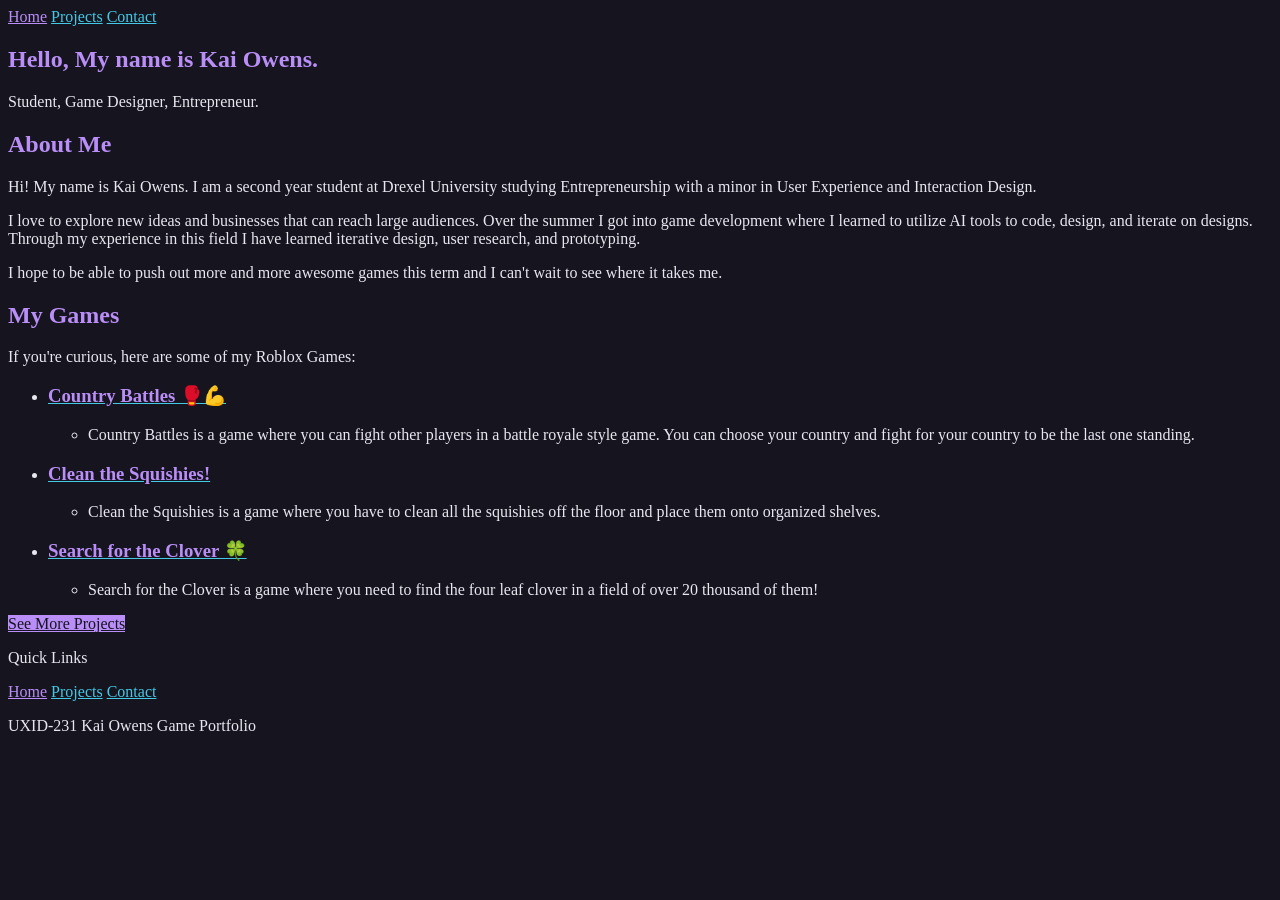
<file: index.html>
<!DOCTYPE html>
<html lang="en">
<head>
    <meta charset="UTF-8">
    <meta name="viewport" content="width=device-width, initial-scale=1.0">
    <link rel="stylesheet" href="css/styles.css">
    <title>Kai Owens' Portfolio | Home</title>
</head>
<body>
    <header>
        <nav aria-label="Primary">
            <a href="index.html" class="current">Home</a>
            <a href="projects.html">Projects</a>
            <a href="contact.html">Contact</a>
        </nav>
    </header>
    
    <main>
        <section id="hero">
            <h1>Hello, My name is Kai Owens.</h1>
            <p>Student, Game Designer, Entrepreneur.</p>
        </section>

        <h2>About Me</h2>
        <p>Hi! My name is Kai Owens. I am a second year student at Drexel University studying Entrepreneurship with a minor in User Experience and Interaction Design.</p>
        <p>I love to explore new ideas and businesses that can reach large audiences. Over the summer I got into game development where I learned to utilize AI tools to code, design, and iterate on designs. Through my experience in this field I have learned iterative design, user research, and prototyping.</p>
        <p>I hope to be able to push out more and more awesome games this term and I can't wait to see where it takes me.</p>

        <h2>My Games</h2>
        <p>If you're curious, here are some of my Roblox Games:</p>
        <ul>
            <li>
                <a href="https://www.roblox.com/games/91459287470785" target="_blank" rel="noopener noreferrer">
                    <h3>Country Battles 🥊💪</h3>
                </a>
                <ul>
                    <li>Country Battles is a game where you can fight other players in a battle royale style game. You can choose your country and fight for your country to be the last one standing.</li>
                </ul>
            </li>
            <li>
                <a href="https://www.roblox.com/games/135038773889079" target="_blank" rel="noopener noreferrer">
                    <h3>Clean the Squishies!</h3>
                </a>
                <ul>
                    <li>Clean the Squishies is a game where you have to clean all the squishies off the floor and place them onto organized shelves.</li>
                </ul>
            </li>
            <li>
                <a href="https://www.roblox.com/games/96114352905220" target="_blank" rel="noopener noreferrer">
                    <h3>Search for the Clover 🍀</h3>
                </a>
                <ul>
                    <li>Search for the Clover is a game where you need to find the four leaf clover in a field of over 20 thousand of them!</li>
                </ul>
            </li>
        </ul>

        <p><a href="projects.html" class="button">See More Projects</a></p>

    </main>

    <footer> 
        <p>Quick Links</p>
        <nav aria-label="Footer">
            <a href="index.html" class="current">Home</a>
            <a href="projects.html">Projects</a>
            <a href="contact.html">Contact</a>
        </nav>
        <p>UXID-231 Kai Owens Game Portfolio</p>
    </footer>
</body>
</html>
</file>
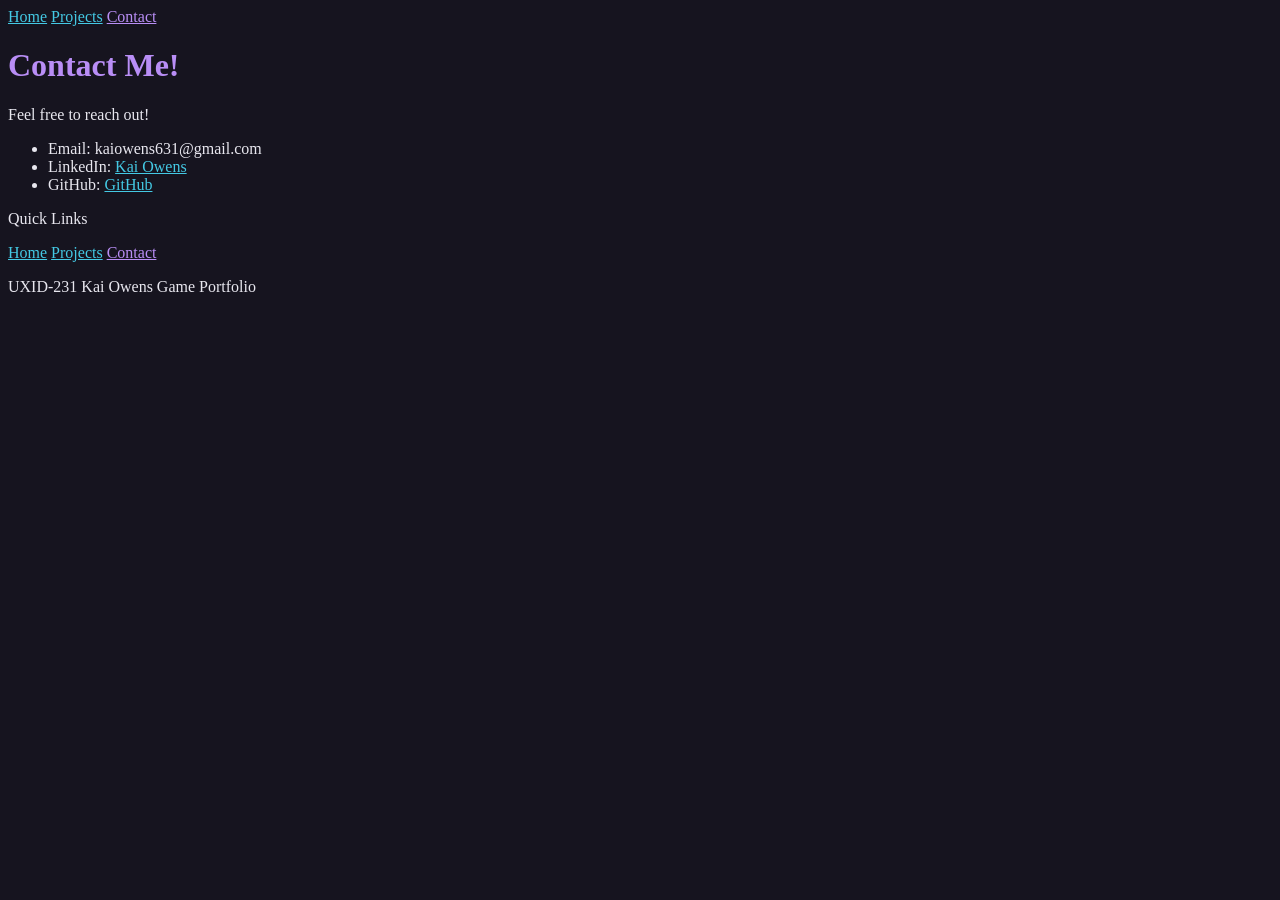
<file: contact.html>
<!DOCTYPE html>
<html lang="en">
<head>
    <meta charset="UTF-8">
    <meta name="viewport" content="width=device-width, initial-scale=1.0">
    <link rel="stylesheet" href="css/styles.css">
    <title>Kai Owens' Portfolio | Contact</title>
</head>
<body>

    <header>
        <nav aria-label="Primary">
            <a href="index.html">Home</a>
            <a href="projects.html">Projects</a>
            <a href="contact.html" class="current">Contact</a>
        </nav>
    </header>

    <main>
        <h1>Contact Me!</h1>    
        <p>Feel free to reach out!</p>
        <ul>
            <li>Email: kaiowens631@gmail.com</li>
            <li>LinkedIn: 
                <a href="https://www.linkedin.com/in/kai-owens/" target="_blank" rel="noopener noreferrer">Kai Owens</a>
            </li>
            <li>GitHub: 
                <a href="https://github.com/kai-owens" target="_blank" rel="noopener noreferrer">GitHub</a>
            </li>
        </ul>
    </main>

    <footer> 
        <p>Quick Links</p>
        <nav aria-label="Footer">
            <a href="index.html">Home</a>
            <a href="projects.html">Projects</a>
            <a href="contact.html" class="current">Contact</a>
        </nav>
        <p>UXID-231 Kai Owens Game Portfolio</p>
    </footer>
</body>
</html>
</file>
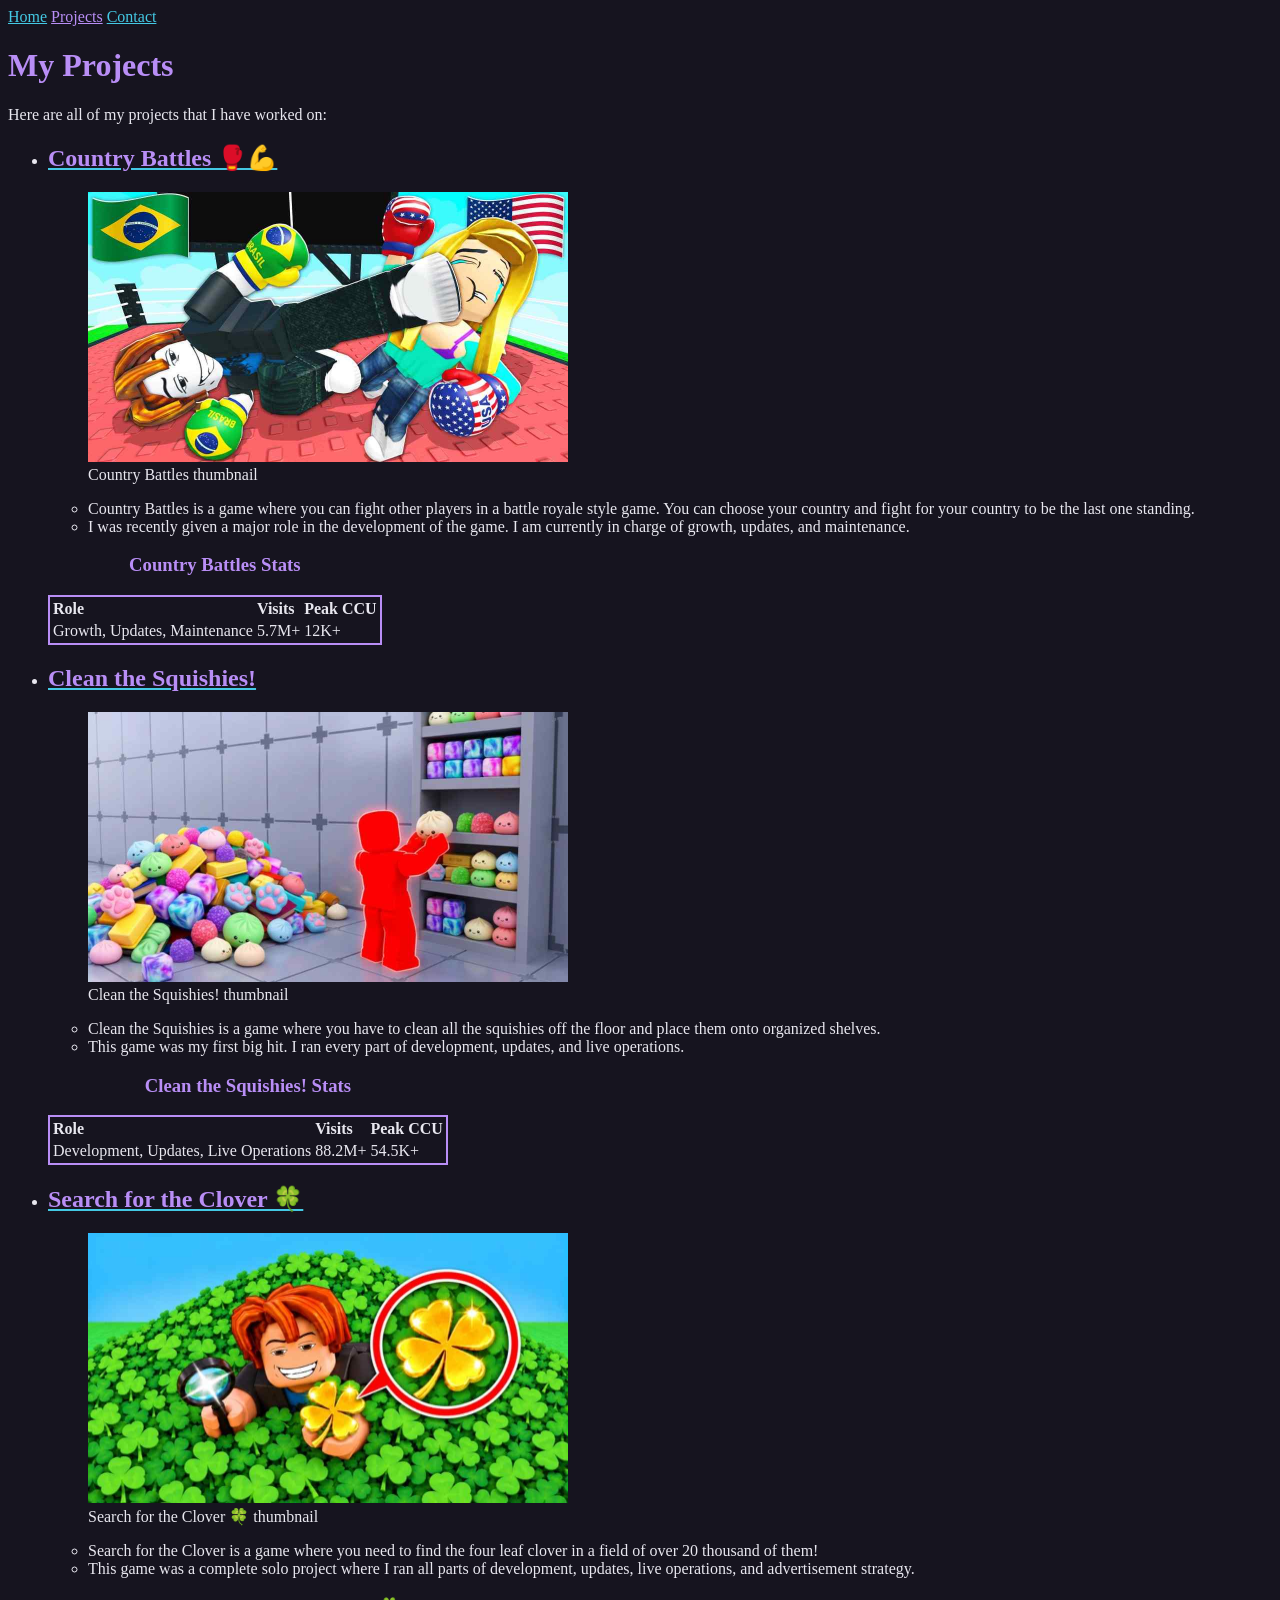
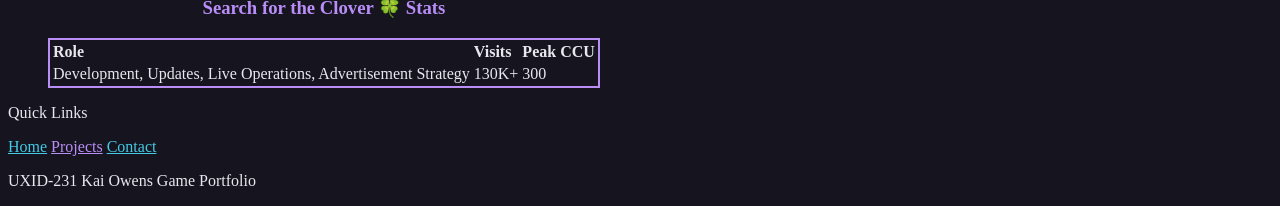
<file: projects.html>
<!DOCTYPE html>
<html lang="en">
<head>
    <meta charset="UTF-8">
    <meta name="viewport" content="width=device-width, initial-scale=1.0">
    <link rel="stylesheet" href="css/styles.css">
    <title>Kai Owens' Portfolio | Projects</title>
</head>
<body>
    <header>
        <nav aria-label="Primary">
            <a href="index.html">Home</a>
            <a href="projects.html" class="current">Projects</a>
            <a href="contact.html">Contact</a>
        </nav>
    </header>

    <main>
        <h1>My Projects</h1>

        <p>Here are all of my projects that I have worked on:</p>
        
        <ul>
            <li class="project-card">
                <a href="https://www.roblox.com/games/91459287470785" target="_blank" rel="noopener noreferrer">
                    <h2>Country Battles 🥊💪</h2>
                </a>

                <figure>
                    <img src="images/country-battles.jpg" alt="Two Roblox characters fighting in a boxing ring, one wearing Brazil gloves kicking a crying opponent in USA gloves, with Brazil and USA flags in the corners" width="480" height="270" />
                    <figcaption>Country Battles thumbnail</figcaption>
                </figure>
                
                <ul>
                    <li>Country Battles is a game where you can fight other players in a battle royale style game. You can choose your country and fight for your country to be the last one standing.</li>
                    <li>I was recently given a major role in the development of the game. I am currently in charge of growth, updates, and maintenance.</li>
                </ul>

                <table class="stats-table">
                    <caption><h3>Country Battles Stats</h3></caption>
                    <thead>
                        <tr>
                            <th scope="col">Role</th>
                            <th scope="col">Visits</th>
                            <th scope="col">Peak CCU</th>
                        </tr>
                    </thead>
                    <tbody>
                        <tr>
                            <td>Growth, Updates, Maintenance</td>
                            <td>5.7M+</td>
                            <td>12K+</td>
                        </tr>
                    </tbody>
                </table>
            </li>

            <li class="project-card">
                <a href="https://www.roblox.com/games/135038773889079" target="_blank" rel="noopener noreferrer">
                    <h2>Clean the Squishies!</h2>
                </a>
                <figure>
                    <img src="images/clean-the-squishies.jpg" alt="A red Roblox character placing a squishy onto a shelf of sorted squishies, next to a messy pile of colorful squishies on the floor" width="480" height="270" />
                    <figcaption>Clean the Squishies! thumbnail</figcaption>
                </figure>
                <ul>
                    <li>Clean the Squishies is a game where you have to clean all the squishies off the floor and place them onto organized shelves.</li>
                    <li>This game was my first big hit. I ran every part of development, updates, and live operations.</li>
                </ul>
                <table class="stats-table">
                    <caption><h3>Clean the Squishies! Stats</h3></caption>
                    <thead>
                        <tr>
                            <th scope="col">Role</th>
                            <th scope="col">Visits</th>
                            <th scope="col">Peak CCU</th>
                        </tr>
                    </thead>
                    <tbody>
                        <tr>
                            <td>Development, Updates, Live Operations</td>
                            <td>88.2M+</td>
                            <td>54.5K+</td>
                        </tr>
                    </tbody>
                </table>
            </li>

            <li class="project-card">
                <a href="https://www.roblox.com/games/96114352905220" target="_blank" rel="noopener noreferrer">
                    <h2>Search for the Clover 🍀</h2>
                </a>
                <figure>
                    <img src="images/search-for-the-clover.jpg" alt="A grinning Roblox character with a magnifying glass holding up a golden four-leaf clover in a huge field of green clovers" width="480" height="270" />
                    <figcaption>Search for the Clover 🍀 thumbnail</figcaption>
                </figure>
                <ul>
                    <li>Search for the Clover is a game where you need to find the four leaf clover in a field of over 20 thousand of them!</li>
                    <li>This game was a complete solo project where I ran all parts of development, updates, live operations, and advertisement strategy.</li>
                </ul>

                <table class="stats-table">
                    <caption><h3>Search for the Clover 🍀 Stats</h3></caption>
                    <thead>
                        <tr>
                            <th scope="col">Role</th>
                            <th scope="col">Visits</th>
                            <th scope="col">Peak CCU</th>
                        </tr>
                    </thead>
                    <tbody>
                        <tr>
                            <td>Development, Updates, Live Operations, Advertisement Strategy</td>
                            <td>130K+</td>
                            <td>300</td>
                        </tr>
                    </tbody>
                </table>
            </li>
        </ul>

    </main>

    <footer> 
        <p>Quick Links</p>
        <nav aria-label="Footer">
            <a href="index.html">Home</a>
            <a href="projects.html" class="current">Projects</a>
            <a href="contact.html">Contact</a>
        </nav>
        <p>UXID-231 Kai Owens Game Portfolio</p>
    </footer>
</body>
</html>
</file>
<file: css/styles.css>
/* design tokens - colors used across the site */

:root {
    --color-background: #16141f;
    --color-foreground: #e8e7ef;
    --color-brand: #b98ef6;
    --color-brand-dark: #9f70e1;
    --color-link: #44c9e4;
    --color-link-hover: #84e2f5;
}



/* type selectors - page wide defaults*/

body {
    /* body selector for the whole page */
    background-color: var(--color-background);
    color: var(--color-foreground);
}

h1, h2, h3 {
    /* h1, h2, h3 selector for main headings */
    color: var(--color-brand);
}

a {
    /* anchor selector for links */
    color: var(--color-link);
    text-decoration: underline;
}


/* combinators on type selectors - elements in a region */

nav a {
    /* anchor selector for links in the nav */
}

main p {
    /* paragraph selector for main content */
}

footer p {
    /* paragraph selector for footer content */
}



/* class selectors - reusable components */

.project-card {
    /* project card selector for project cards */
}

.stats-table {
    /* stats table selector for stats tables */
    border: 2px solid var(--color-brand);
}

.button {
    /* button selector for buttons */
    background-color: var(--color-brand);
    color: var(--color-background);
}



/* combinators involving classes */

nav a.current {
    /* anchor selector for current page link in the nav */
    color: var(--color-brand);
}

.project-card img {
    /* image selector for project card images */
}



/* id selectors - unique components */

#hero {
    /* hero section selector for the hero section */
}



/* interactive states */

a:hover {
    /* anchor selector for hover state of links */
    color: var(--color-link-hover);
}

.button:hover {
    /* button selector for hover state of buttons */
    background-color: var(--color-brand-dark);
    color: var(--color-background);
}

a:focus-visible {
    /* anchor selector for focus-visible*/
    outline: 2px solid var(--color-link);
    outline-offset: 3px;
}
</file>
